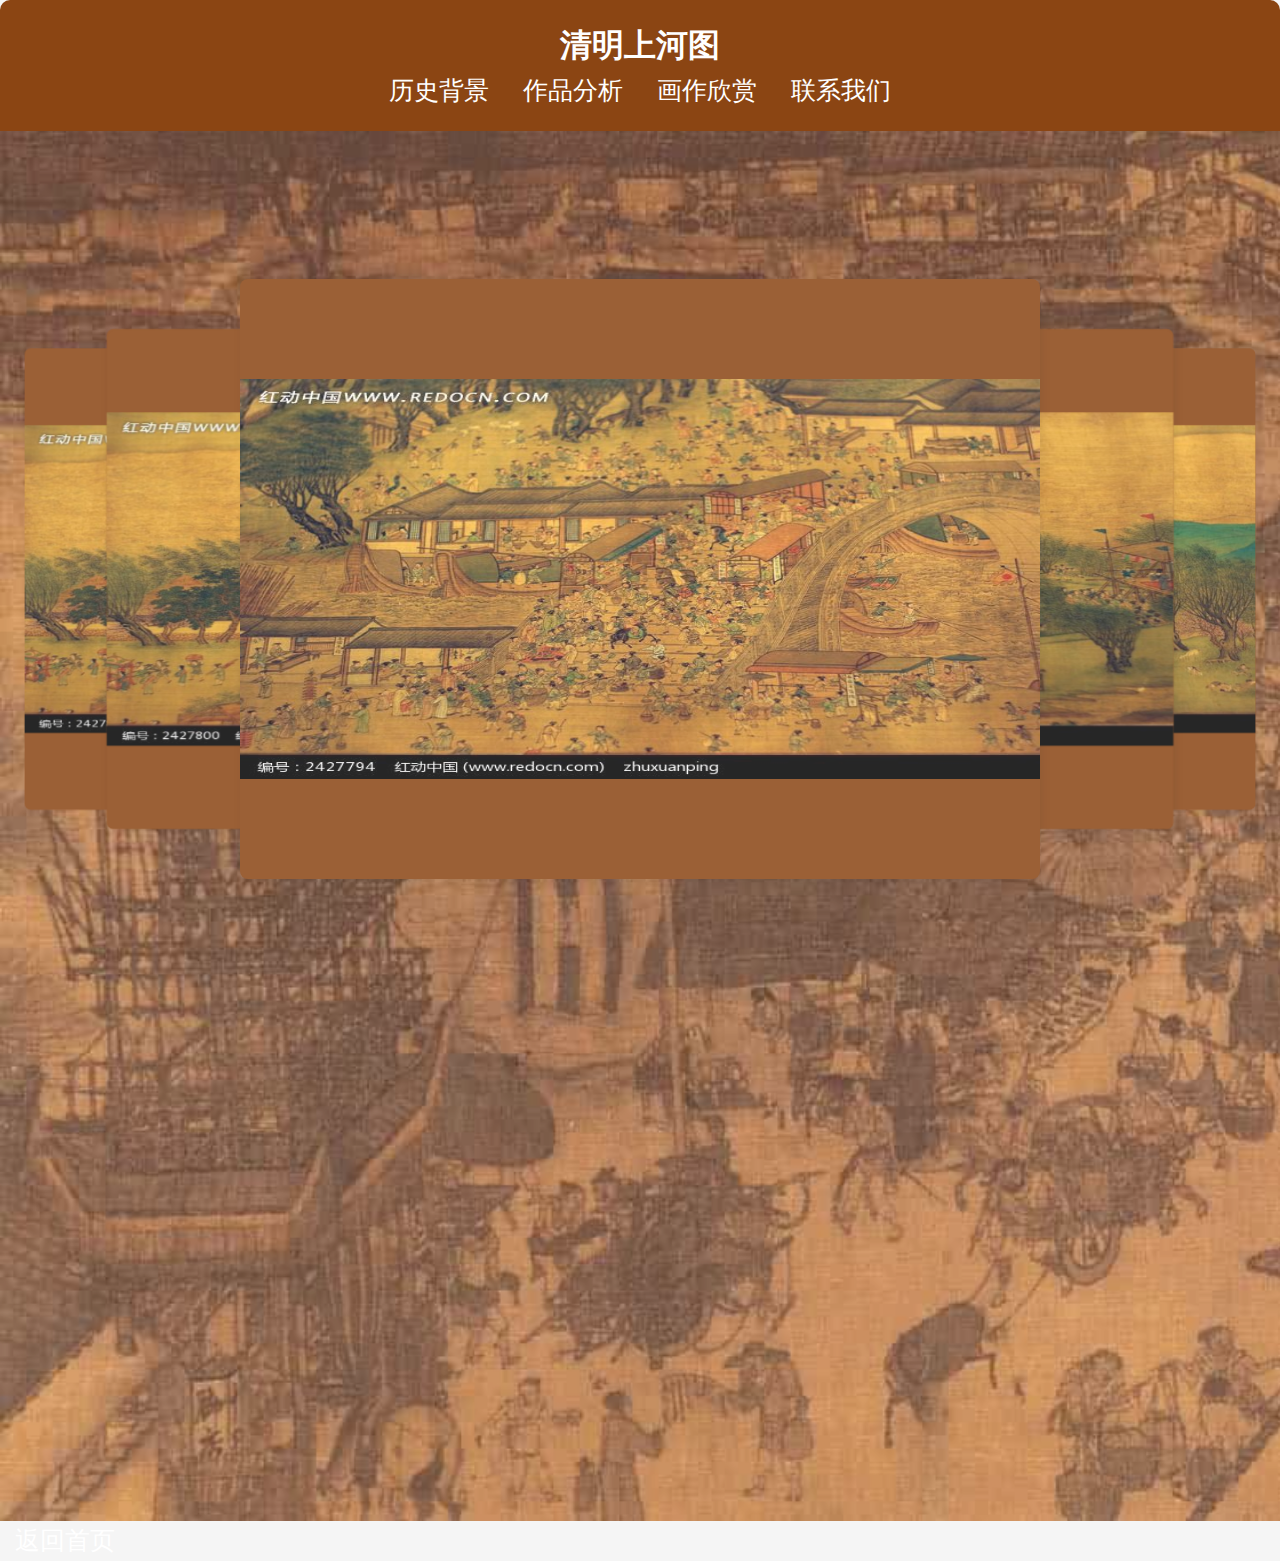
<file: gallery.html>
<!DOCTYPE html>
<html>
	<head>
		<meta charset="utf-8" />
		<title>画作欣赏</title>
		<link rel="stylesheet" href="css/style4.css">
	</head>
	<style>
		*{
			padding: 0;
			margin: 0;
		}
		/* body {
			width: 100vw;
			height: 100vh;
			background-color: #f0ffff;
			 background-image: url("../assets/R-C.jpg");
			background-size: cover;
			height: 150vh;
			backdrop-filter: blur(100px);
			-webkit-backdrop-filter: blur(100px);
			opacity: 0.85;
		} */
		.view{
			position: relative;
			width: 800px;
			height: 600px;
			counter-reset: num 0;
			transform-style: preserve-3d;
			perspective: 500px;
			animation: scroll 1s infinite;
		}
		.view:hover{
		  animation-play-state: paused;
		}
		@keyframes scroll{
			to {
			    transform: translateZ(0.1px);
			}
		}
		.item{
			position: absolute;
			width: 100%;
			height: 100%;
			border-radius: 8px;
			display: grid;
			place-content: center;
			box-shadow: 2px 2px 10px rgba(0, 0, 0, 0.1);
			transform: translate3d(0,0,-100px);
			background-color: #8B4513;
		}
		.item:hover img{
			filter: blur(2px);
			transform: scale(1.1);
		}
		.item.current{
			transform: translate3d(0,0,0);
		}
		.item.current+.item{
			transform: translate3d(30%, 0, -100px);
		}
		.item:has(+.item.current){
		  transform: translate3d(-30%, 0, -100px);
		}
		.item.current + .item + .item,
		.item:first-child:has(~ .item.current:nth-last-child(2)), 
		.item:nth-child(2):has(~ .item.current:last-child) {
		  transform: translate3d(50%, 0, -150px);
		}
		.item:has(+.item + .item.current),
		.item.current:first-child ~ .item:nth-last-child(2),
		.item.current:nth-child(2) ~ .item:last-child{
		  transform: translate3d(-50%, 0, -150px);
		}
		.item.current:first-child ~ .item:last-child {
		  transform: translate3d(-30%, 0, -100px);
		  opacity: 1;
		}
		.item:first-child:has(~ .item.current:last-child) {
		  transform: translate3d(30%, 0, -100px);
		  opacity: 1;
		}
		div img{
			transition: all .4s;
		}
		div .item{
			transition: all .8s;
		}
	</style>
	<body>
		<header>
		    <h1>清明上河图</h1>
		    <nav>
		        <ul>
		            <li><a href="index1.html" target="_blank">历史背景</a></li>
		            <li><a href="index2.html"target="_blank">作品分析</a></li>
		            <li><a href="gallery.html">画作欣赏</a></li>
		            <li><a href="contactus.html" target="_blank">联系我们</a></li>
		        </ul>
		    </nav>
		</header>
		<div class="container">
			<br /><br /><br /><br /><br />
			<div class="view" id="view" style="text-align: center; margin: auto auto; justify-content: center;">
				<div class="item current">
					<img src="assets/G1.jpg" style="width:800px; height:400px"></a>
				</div>
				<div class="item">
					<img src="assets/G2.jpg" style="width:800px; height:400px"></a>
				</div>
				<div class="item">
					<img src="assets/G3.jpg" style="width:800px; height:400px"></a>
				</div>
				<div class="item">
					<img src="assets/G4.jpg" style="width:800px; height:400px"></a>
				</div>
				<div class="item">
					<img src="assets/G1.jpg" style="width:800px;height:400px"></a>
				</div>
				<div class="item">
					<img src="assets/G2.jpg" style="width:800px; height:400px"></a>
				</div>
				<div class="item">
					<img src="assets/G3.jpg" style="width:800px; height:400px"></a>
				</div>
				<div class="item">
					<img src="assets/G4.jpg" style="width:800px; height:400px"></a>
				</div>
			</div>
			<br /><br /><br />
		</div>
		<nav>
			<ul>
				<div><li><a href="index.html">返回首页</a></li></div>
			</ul>
		</nav>
	</body>
	<script type="text/javascript">
		view.addEventListener("animationiteration", () => {
		    const current = view.querySelector(".current") || view.firstElementChild;
		    current.classList.remove("current");
		    if (current.nextElementSibling) {
		        current.nextElementSibling.classList.add("current");
		    }
			else {
		        view.firstElementChild.classList.add("current");
		    }
		});
	</script>
</html>
</file>
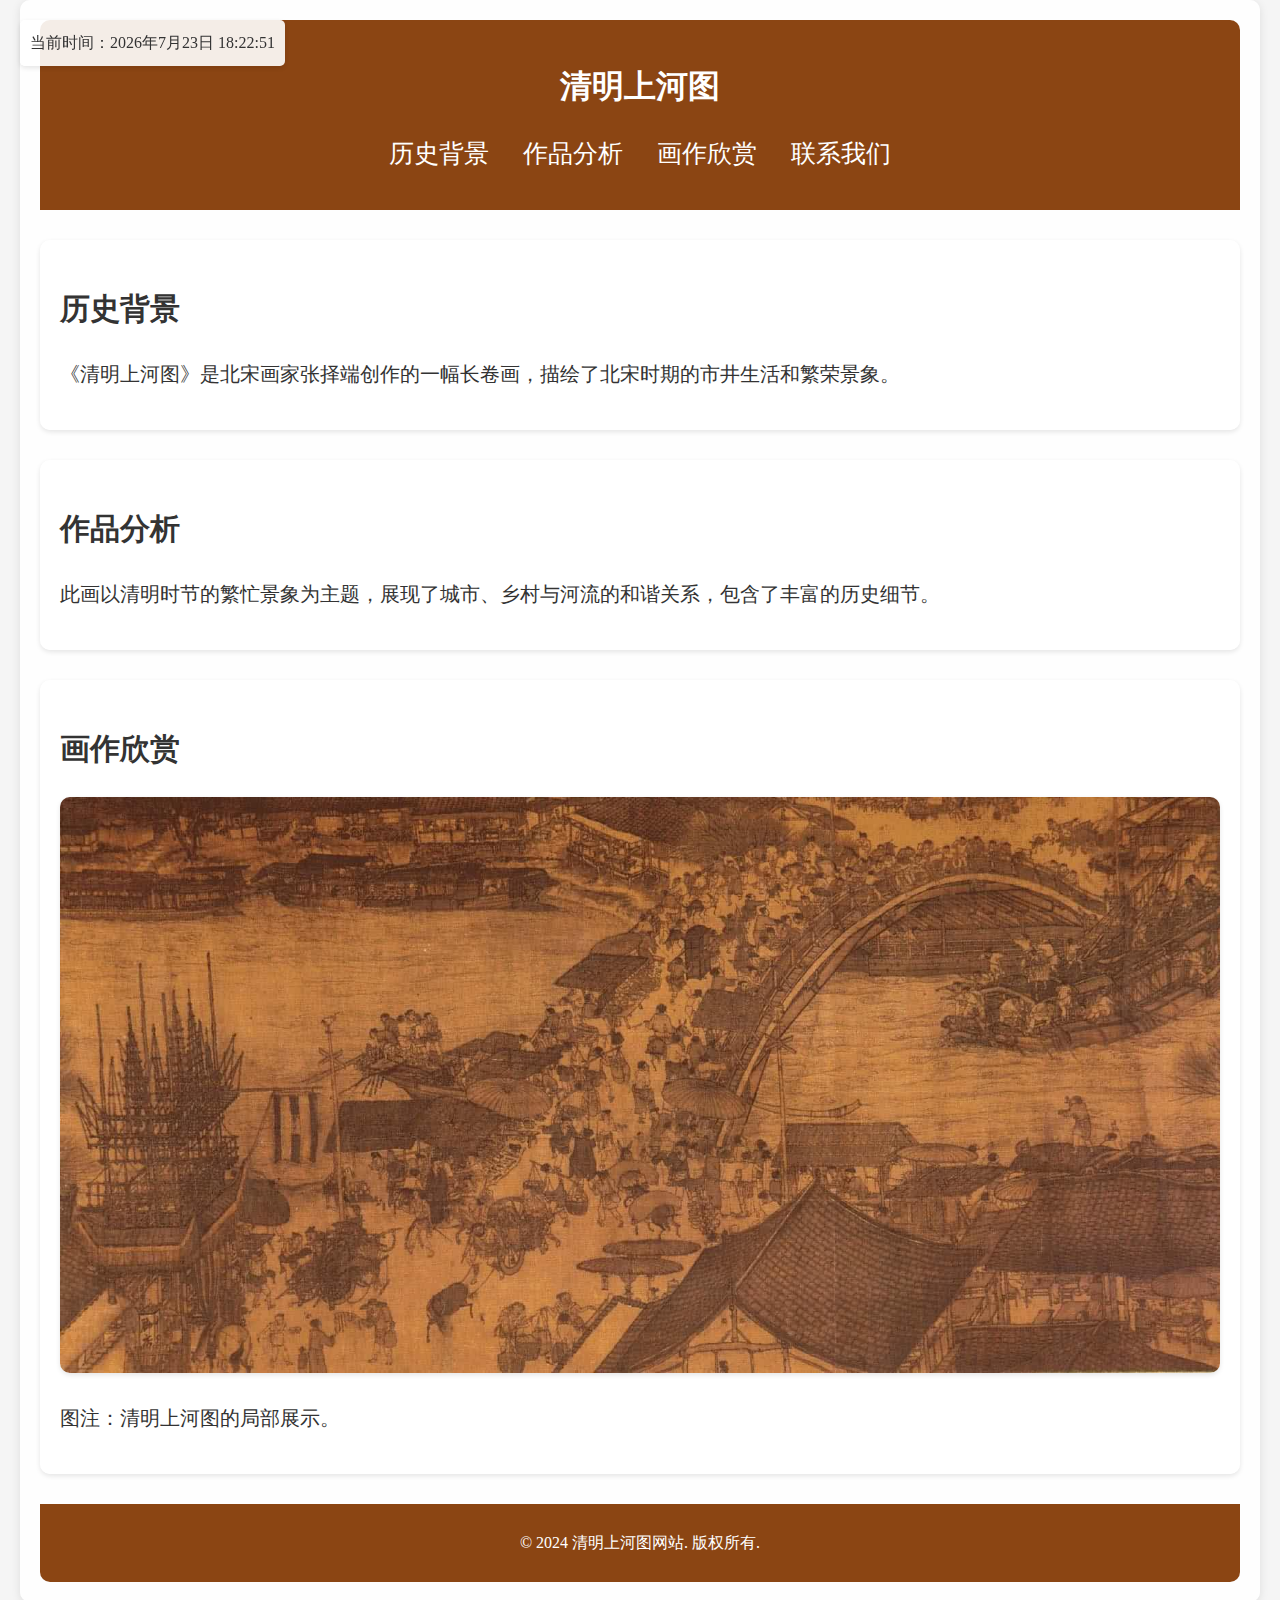
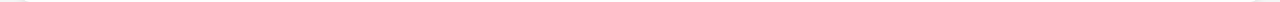
<file: index0.html>
<!DOCTYPE html>
<html lang="zh">
<head>
    <meta charset="UTF-8">
    <meta name="viewport" content="width=device-width, initial-scale=1.0">
    <title>清明上河图</title>
    <link rel="stylesheet" href="css/style.css">
</head>
<body>
    <div class="container">
        <header>
            <h1>清明上河图</h1>
            <nav>
                <ul>
                    <li><a href="index1.html" target="_blank">历史背景</a></li>
                    <li><a href="index2.html"target="_blank">作品分析</a></li>
                    <li><a href="gallery.html">画作欣赏</a></li>
                    <li><a href="contactus.html" target="_blank">联系我们</a></li>
                </ul>
            </nav>
        </header>
        <main>
            <section id="history" class="main-font">
                <h2>历史背景</h2>
                <p>《清明上河图》是北宋画家张择端创作的一幅长卷画，描绘了北宋时期的市井生活和繁荣景象。</p>
            </section>
            <section id="analysis" class="main-font">
                <h2>作品分析</h2>
                <p>此画以清明时节的繁忙景象为主题，展现了城市、乡村与河流的和谐关系，包含了丰富的历史细节。</p>
            </section>
            <section id="gallery" class="main-font">
                <h2>画作欣赏</h2>
                <img src="assets/R-C.jpg" alt="清明上河图" class="main-image">
                <p>图注：清明上河图的局部展示。</p>
            </section>
        </main>
        <footer>
            <p>&copy; 2024 清明上河图网站. 版权所有.</p>
        </footer>
    </div>
    <script src="js/script.js"></script>
</body>
</html>
</file>
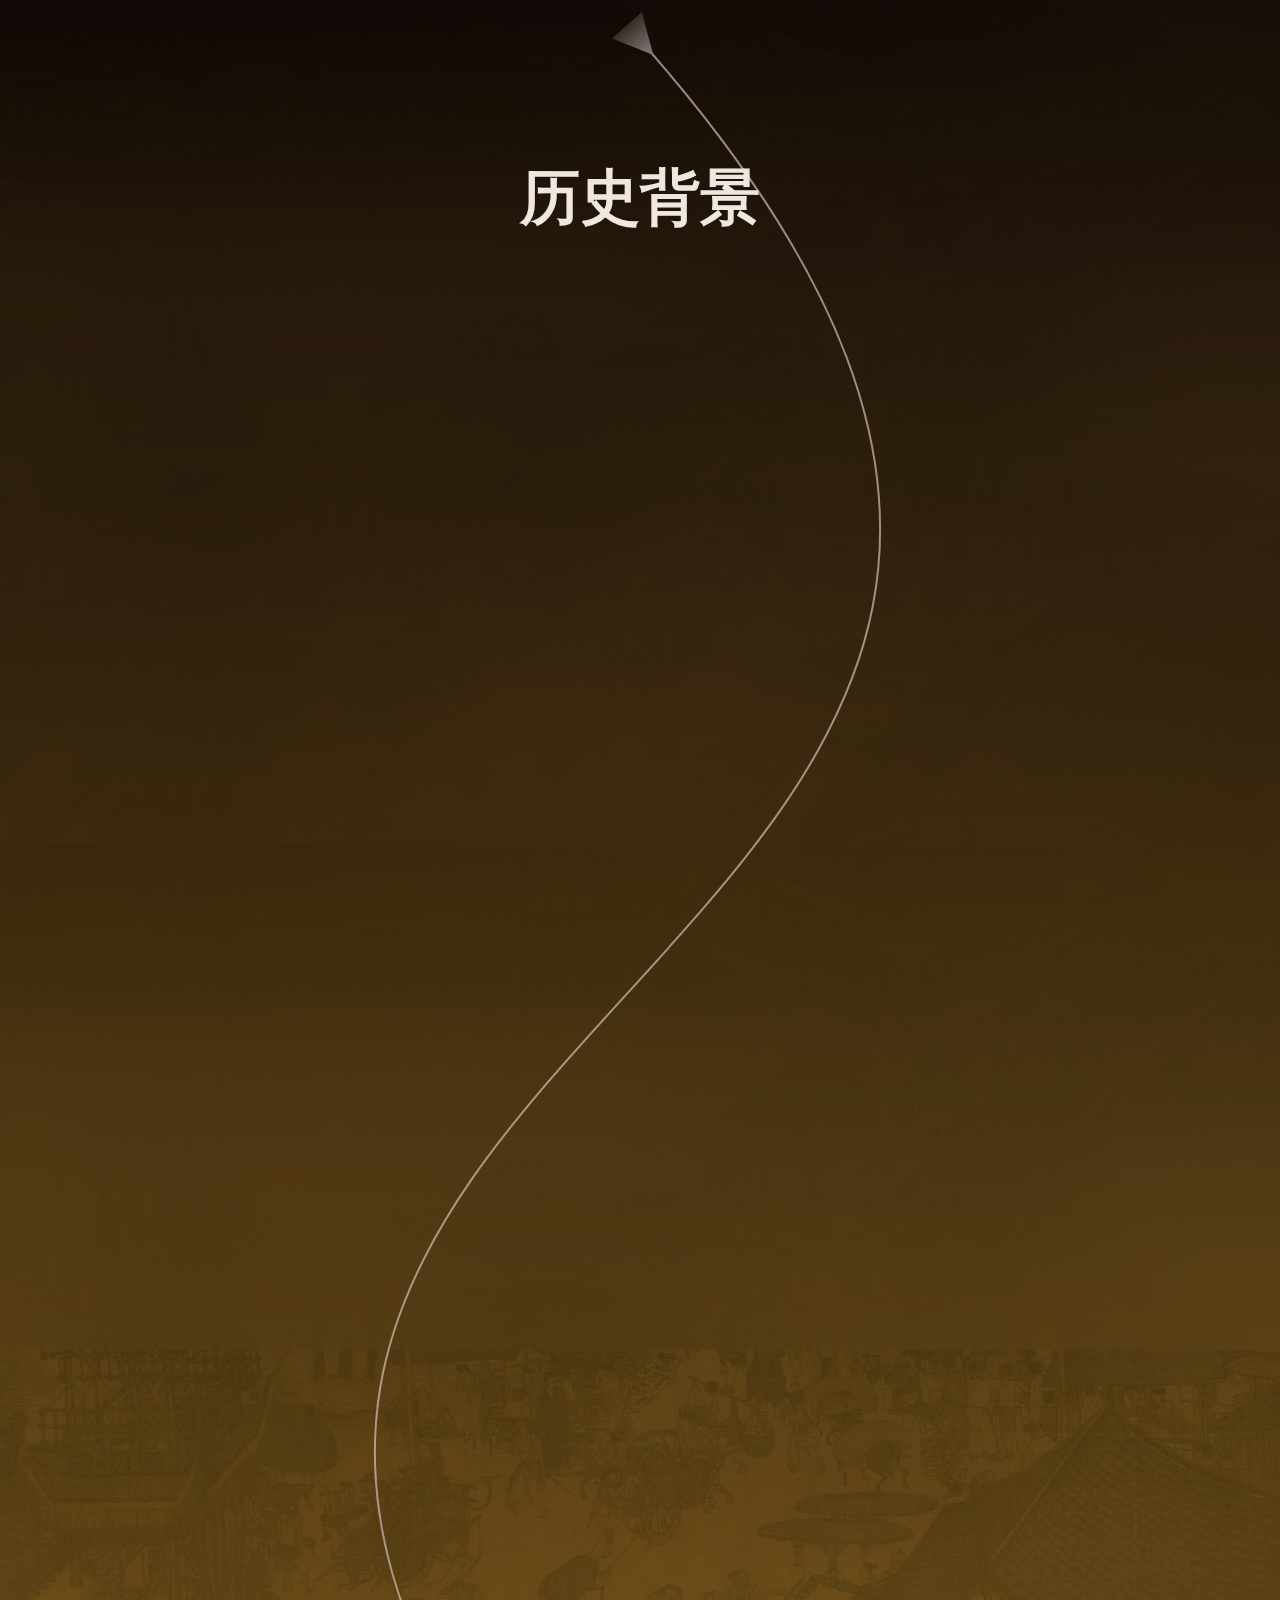
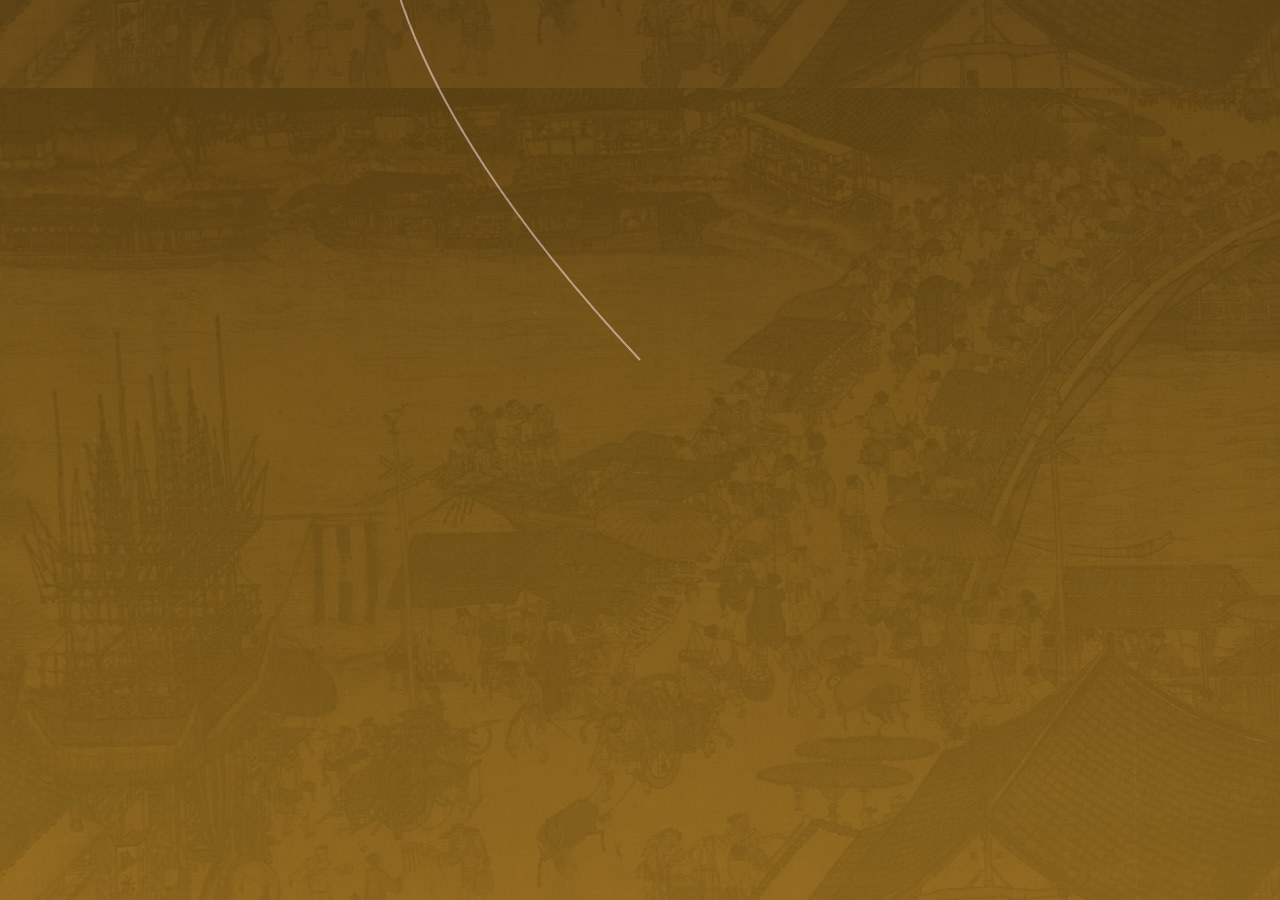
<file: index1.html>
<!DOCTYPE html>
<html lang="zh">

<head>
    <meta charset="UTF-8">
    <meta name="viewport" content="width=device-width, initial-scale=1.0">
    <title>历史背景</title>
    <link rel="stylesheet" href="css/style1.css">
</head>

<body>
    <div class="container">
        <header>
            <h1>清明上河图</h1>
            <nav>
                <ul>
                    <li><a href="index1.html" target="_blank">历史背景</a></li>
                    <li><a href="index2.html" target="_blank">作品分析</a></li>
                    <li><a href="#gallery">画作欣赏</a></li>
                    <li><a href="#contact">联系我们</a></li>
                </ul>
            </nav>
        </header>
        <main>
            <div class="g-container">
                <svg class="g-svg" width="400" height="160" xmlns="http://www.w3.org/2000/svg">
                    <path id="svgpath" d="M 350 40 C 1200 1000, -550 1000, 350 1960" stroke="black"
                        fill="transparent" /><!-- 路径 -->
                </svg>
                <div class="ball"></div>
                <div class="point point1"></div>
                <div class="point point2"></div>
                <div class="point point3"></div>
                <div class="point point4"></div>
                <h2>历史背景</h2>
                <p class="p1">
                    《清明上河图》是中国古代画家张择端的杰作，这幅长达五米多的画卷生动地描绘了北宋都城汴京的繁华景象。本文将深入探讨《清明上河图》的创作背景，包括历史背景、画作背景、创作过程、技术工艺以及艺术价值等方面的内容。
                </p>
                <p class="p2">
                    在历史背景方面，《清明上河图》创作于北宋时期。当时，社会经济繁荣，城市发展迅速，汴京作为都城，更是成为了全国政治、经济、文化中心。这幅画作充分展示了北宋时期都市生活的繁荣景象，为我们了解当时的社会风貌提供了重要的视觉资料。
                </p>
                <p class="p3">
                    在画作背景方面，张择端是一位出身于画家的艺术家，他的艺术风格细腻入微，注重对人物形象和生活细节的刻画。这幅《清明上河图》可以说是张择端的巅峰之作，画作精细入微，充分展示了他的艺术风格和技术水平。同时，这幅画作也是中国绘画史上的珍品，具有极高的艺术价值和历史意义。
                </p>
                <p class="p4">
                    总之，《清明上河图》是一部充满传奇色彩的古代画作，它的创作背景和历史价值为人们深入了解中国古代历史文化提供了重要的资料。通过这幅画作，我们不仅能够感受到古代都市的繁荣景象，还能领略到中国古代绘画艺术的精湛技艺和独特魅力。希望通过本文的探讨，能够帮助读者更好地了解和欣赏这一伟大的中国传统艺术瑰宝。
                </p>
            </div>
            //下一步把曲线改成x轴的直线去做叙述
        </main>
    </div>
</body>

</html>
</file>
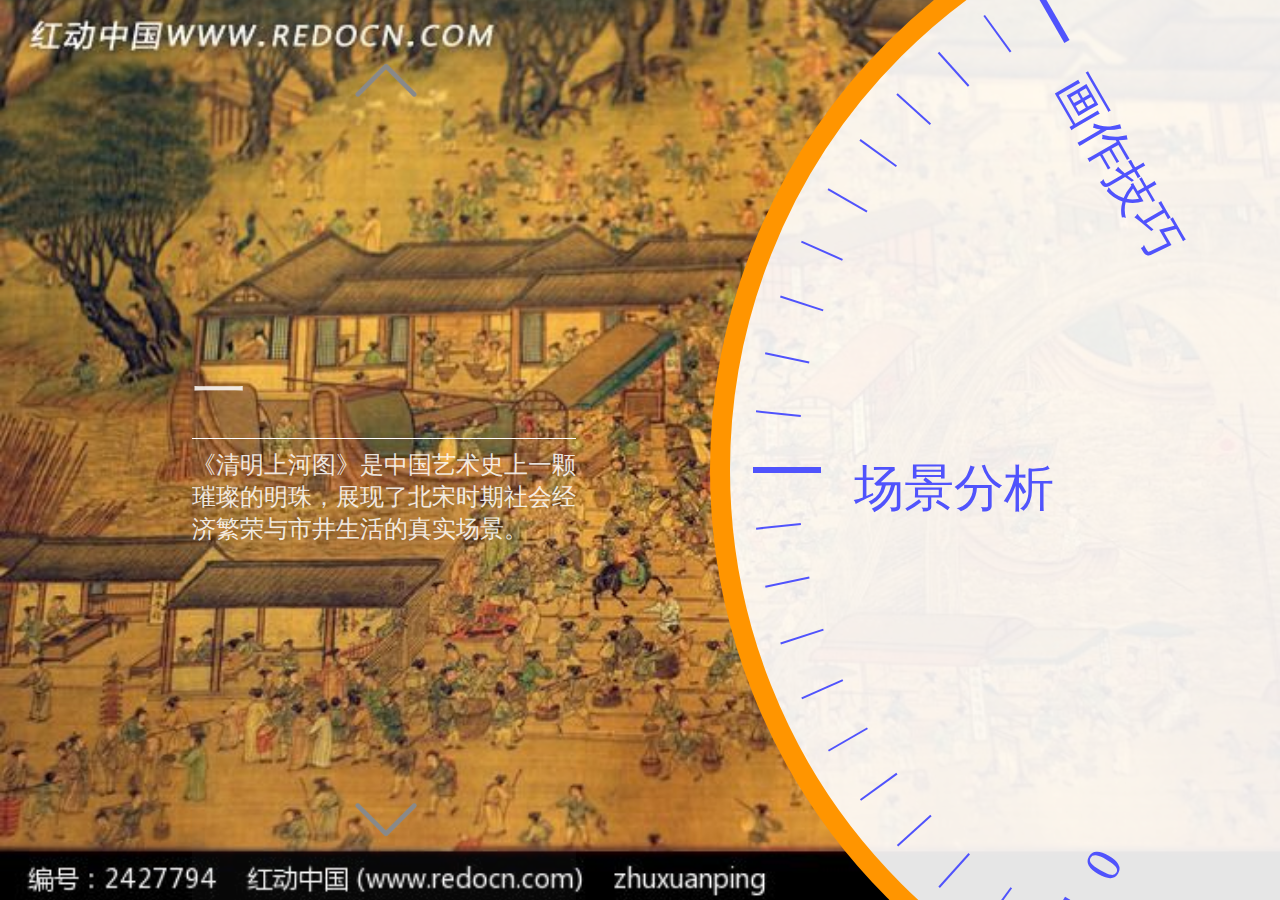
<file: index2.html>
<!DOCTYPE html>
<html lang="en">

<head>
    <meta charset="UTF-8">
    <meta name="viewport" content="width=device-width, initial-scale=1.0">
    <title>作品分析</title>
    <!-- <link rel="stylesheet" href="./font/iconfont.css"> -->
    <style>
        * {
            margin: 0;
            padding: 0;
            /* box-sizing: border-box; */
        }

        .main {
            width: 100vw;
            height: 100vh;
            display: flex;
            position: relative;
            /* background-color: #ecb80d;
            overflow: hidden; */
            background-size: cover;
            background-position: center;
            overflow: hidden;
            transition: background-image 1s ease-in-out;
        }

        .iconfont {
            width: 80px;
            height: 80px;
            position: absolute;
            left: 27%;
            z-index: 999;
            font: 900 80px '';
            color: #fff;
        }

        #prev-btn {
            top: 5%;
            background-image: url("assets/OIP-C-cs.jpg");
            background-size: contain;
            background-repeat: no-repeat;
            background-position: center;
            transform: rotate(90deg);
        }

        #next-btn {
            bottom: 5%;
            background-image: url("assets/OIP-C-cs.jpg");
            background-size: contain;
            background-repeat: no-repeat;
            background-position: center;
            transform: rotate(270deg);
        }

        #content {
            width: 30%;
            height: 100%;
            position: absolute;
            left: 15%;
            overflow: hidden;
        }

        .card {
            width: 100%;
            height: 100%;
            display: flex;
            flex-direction: column;
            justify-content: center;
            color: rgba(255, 255, 255, 0.85);
            transition: transform .8s ease-in-out;
            background-color: rgba(142, 139, 139, 0.05);
        }

        .card-time {
            font-size: 40px;
            font-weight: 700;
        }

        .card-title {
            font-size: 54px;
            font-weight: 500;
            padding-bottom: 10px;
            border-bottom: 1px solid rgb(255, 255, 255);
            margin-bottom: 10px;
        }

        .card-passage {
            font-size: 24px;
            font-weight: 300;
        }

        #clock {
            height: 130%;
            /* 纵横比为1:1 */
            aspect-ratio: 1 / 1;
            position: absolute;
            right: -50%;
            top: -15%;
            border-radius: 50%;
            background-color: rgba(255, 255, 255, 0.9);
            border: #ff9500 20px solid;
        }

        @media(max-width:1000px) {
            #clock {
                right: -90%;
            }
        }

        #clock-table {
            width: 96%;
            height: 96%;
            border-radius: 50%;
            position: absolute;
            top: 2%;
            left: 2%;
            transition: transform .8s ease-in-out;
        }

        .invisible-table {
            width: 100%;
            height: 100%;
            border-radius: 50%;
            transform-origin: 50% 50%;
            position: absolute;
        }

        .clock-thick {
            width: 6%;
            height: 6px;
            background-color: #5053fc;
            position: absolute;
            top: calc(50% - 3px);
            left: 0px;
        }

        .clock-thick span {
            font-size: 50px; /* 根据需要调整字体大小 */
            position: absolute;
            left: 150%; /* 调整这个值以适应你的设计 */
            top: calc(50% - 15px); /* 调整这个值以适应你的设计 */
            color: #5053fc;
            transform: rotate(0deg); /* 确保文本不旋转 */
            white-space: nowrap; /* 防止文本换行 */
        }

        .clock-scale {
            width: 4%;
            height: 2px;
            background-color: #5053fc;
            position: absolute;
            top: calc(50% - .5px);
            left: 0px;
        }
    </style>
</head>

<body>
    <div class="main">
        <i class="iconfont icon-arrow-up-bold" id="prev-btn" onclick="slideToPrev()"></i>
        <i class="iconfont icon-arrow-down-bold" id="next-btn" onclick="slideToNext()"></i>
        <div id="content">
            <div class="card">
                <div class="card-time">
                    
                </div>
                <div class="card-title">
                    一
                </div>
                <div class="card-passage">
                    《清明上河图》是中国艺术史上一颗璀璨的明珠，展现了北宋时期社会经济繁荣与市井生活的真实场景。
                </div>
            </div>
            <div class="card">
                <div class="card-time">
                    
                </div>
                <div class="card-title">
                    二
                </div>
                <div class="card-passage">
                    创作于北宋徽宗时期，画作使用了散点透视技巧，完整再现了汴京的商业、建筑、文化活动和自然景观。
                    </p>
                </div>
            </div>
            <div class="card">
                <div class="card-time">
                    
                </div>
                <div class="card-title">
                    三
                </div>
                <div class="card-passage">
                    作品所传递的思想内涵，不仅反映了北宋繁荣的社会文化，还为后人研究古代历史提供了珍贵的资料。
                </div>
            </div>
            <div class="card">
                <div class="card-time">
                    
                </div>
                <div class="card-title">
                    四
                </div>
                <div class="card-passage">
                    《清明上河图》画的是清明节！<br>
                    将“上”字作动词解，认为因季节的原因，汴河冬季结冰，漕运停止；到了清明时节，汴河河运开始繁忙，人们才会“上河”做生意、游玩、外出办事。
                </div>
            </div>
        </div>

        <div id="clock">
            <div id="clock-center"></div>
            <div id="clock-pointer"></div>
            <div id="clock-table"></div>
        </div>
    </div>
    <script src="https://code.jquery.com/jquery-3.6.0.min.js"></script>
    <script>
       $(document).ready(function () {
            // 定义背景图片数组
            const backgroundImages = [
                'assets/G1.jpg',
                'assets/G2.jpg',
                'assets/G3.jpg',
                'assets/G4.jpg'
            ];

            // 定义当前背景图片索引
            let currentBackgroundIndex = 0;

            // 获取 main 元素
            const $mainElement = $('.main');

            // 设置初始背景图片
            $mainElement.css('background-image', `url(${backgroundImages[currentBackgroundIndex]})`);

            // 定义变量
            let offset = 0;
            let maxOffset = 0;
            let minOffset = -3;
            let j = 0;
            let years = [
                "0",
                "场景分析",
                "画作技巧",
                "思想内涵",
                "咬文嚼字",
                "1"
            ];

            // 获取所有卡片元素并存储在数组中
            const $slides = $(".card");

            const $clock = $("#clock-table");

            let startYear = 2003;
            for (let i = -60, year = startYear - 1; i < 300; i += 6) {
                // 调用添加时钟刻度函数
                addClockScale(i);
                if (i % 60 === 0) {
                    // 如果为整点时，调用添加粗刻度函数
                    addThickClockScale(i, years[j]);
                    j++;
                }
            }

            // 添加时钟刻度
            function addClockScale(degree) {
                const $invisibleClockTable = $('<div class="invisible-table"></div>');
                $invisibleClockTable.css('transform', `rotate(${degree}deg)`);
                const $clockScale = $('<div class="clock-scale"></div>');
                $invisibleClockTable.append($clockScale);
                $clock.append($invisibleClockTable);
            }

            // 添加粗刻度
            function addThickClockScale(degree, time) {
                const $invisibleClockTable = $('<div class="invisible-table"></div>');
                $invisibleClockTable.css('transform', `rotate(${degree}deg)`);
                const $thickClockScale = $('<div class="clock-thick"></div>');
                const $scaleContent = $(`<span>${time}</span>`);
                $thickClockScale.append($scaleContent);
                $invisibleClockTable.append($thickClockScale);
                $clock.append($invisibleClockTable);
            }

            // 向前切换卡片
            function slideToPrev() {
                // 更新偏移量，取最大值
                offset = Math.min(maxOffset, offset + 1);
                $slides.each(function () {
                    $(this).css('transform', `translateY(${offset * 100}%)`);
                });
                clockRotate(offset * 60);
                updateBackgroundImage();
            }

            // 向后切换卡片
            function slideToNext() {
                offset = Math.max(minOffset, offset - 1);
                $slides.each(function () {
                    $(this).css('transform', `translateY(${offset * 100}%)`);
                });
                clockRotate(offset * 60);
                updateBackgroundImage();
            }

            // 旋转时钟表盘
            function clockRotate(degree) {
                $clock.css('transform', `rotate(${degree}deg)`);
            }

            // 更新背景图片
            function updateBackgroundImage() {
                currentBackgroundIndex = (offset * -1) % backgroundImages.length;
                if (currentBackgroundIndex < 0) {
                    currentBackgroundIndex += backgroundImages.length;
                }
                $mainElement.css('background-image', `url(${backgroundImages[currentBackgroundIndex]})`);
            }

            // 绑定按钮点击事件
            $('#prev-btn').click(function () {
                slideToPrev();  // 确保函数已定义
            });

            $('#next-btn').click(function () {
                slideToNext();  // 确保函数已定义
            });
        });


    </script>
</body>

</html>
</file>
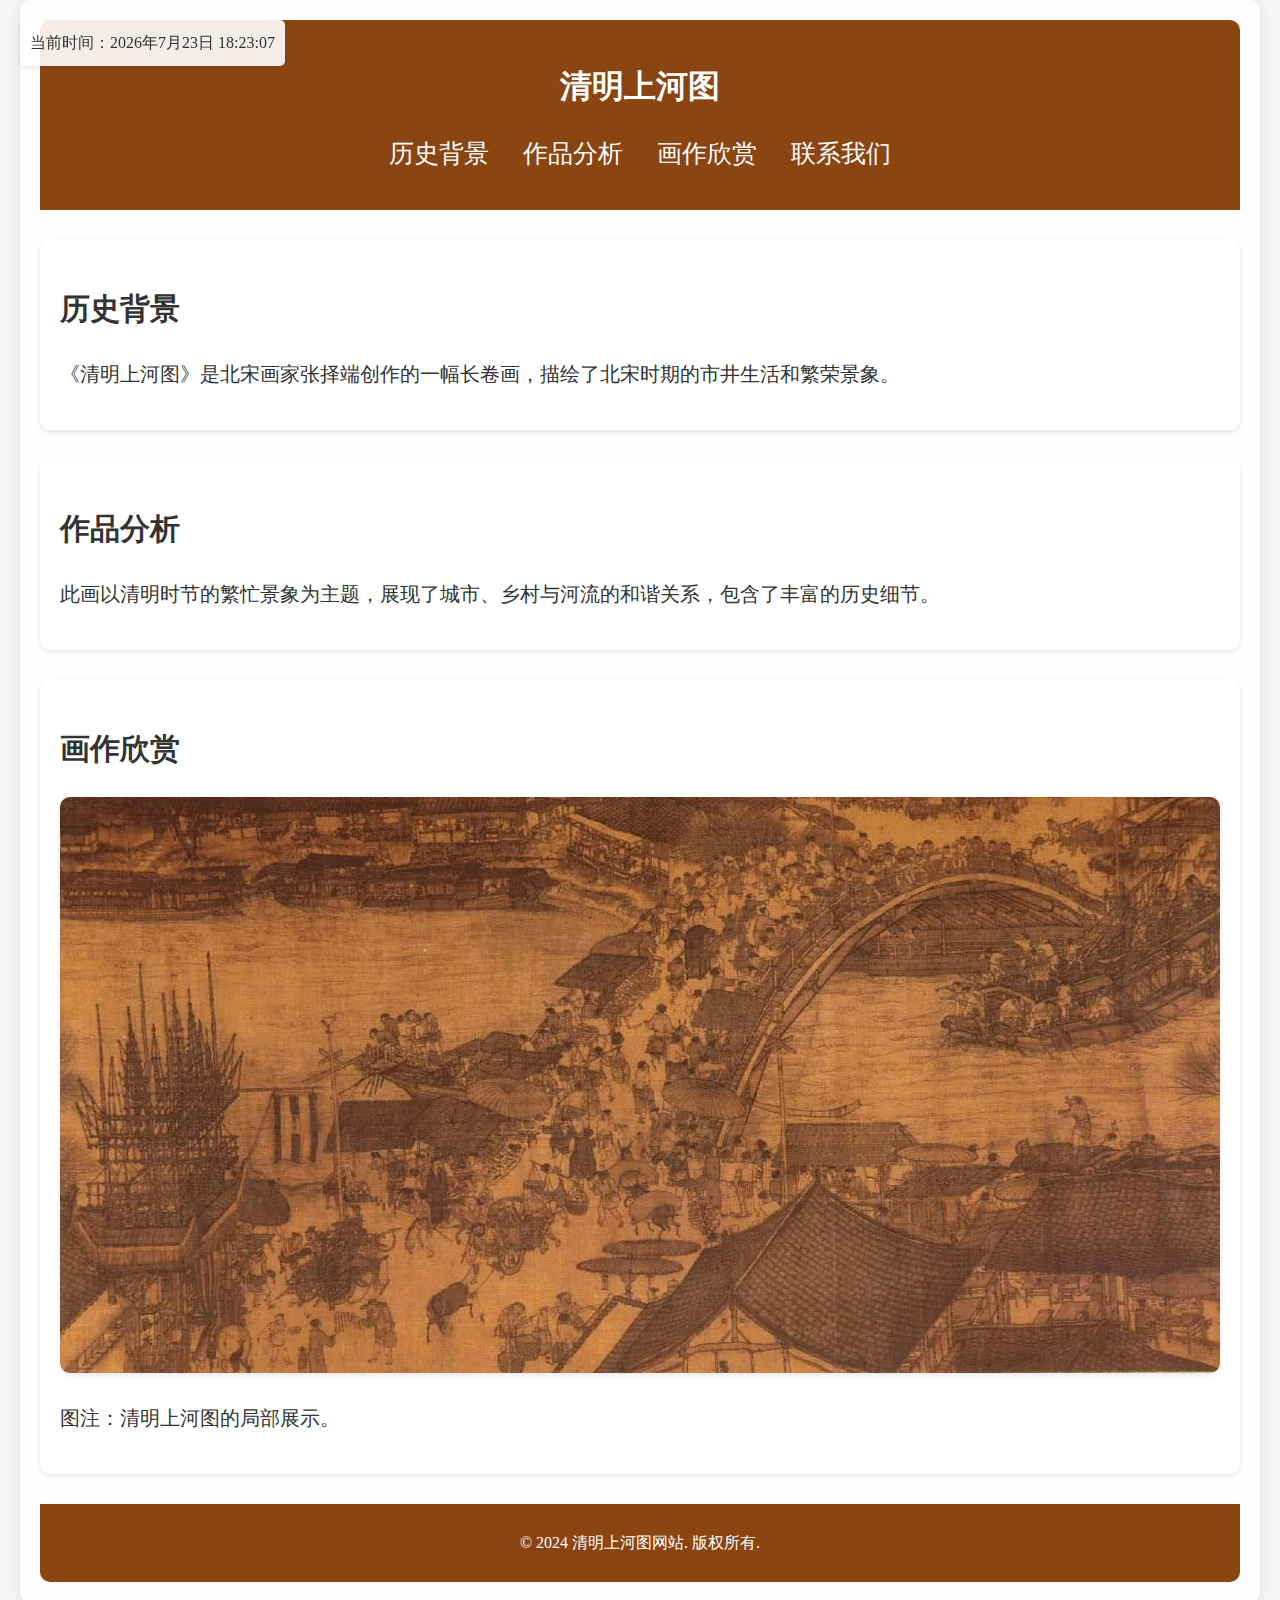
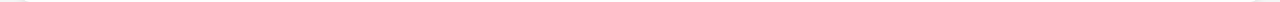
<file: shiyan2/index0.html>
<!DOCTYPE html>
<html lang="zh">
<head>
    <meta charset="UTF-8">
    <meta name="viewport" content="width=device-width, initial-scale=1.0">
    <title>清明上河图</title>
    <link rel="stylesheet" href="css/style.css">
</head>
<body>
    <div class="container">
        <header>
            <h1>清明上河图</h1>
            <nav>
                <ul>
                    <li><a href="index1.html" target="_blank">历史背景</a></li>
                    <li><a href="index2.html"target="_blank">作品分析</a></li>
                    <li><a href="#gallery">画作欣赏</a></li>
                    <li><a href="contactus.html" target="_blank">联系我们</a></li>
                </ul>
            </nav>
        </header>
        <main>
            <section id="history" class="main-font">
                <h2>历史背景</h2>
                <p>《清明上河图》是北宋画家张择端创作的一幅长卷画，描绘了北宋时期的市井生活和繁荣景象。</p>
            </section>
            <section id="analysis" class="main-font">
                <h2>作品分析</h2>
                <p>此画以清明时节的繁忙景象为主题，展现了城市、乡村与河流的和谐关系，包含了丰富的历史细节。</p>
            </section>
            <section id="gallery" class="main-font">
                <h2>画作欣赏</h2>
                <img src="assets/R-C.jpg" alt="清明上河图" class="main-image">
                <p>图注：清明上河图的局部展示。</p>
            </section>
        </main>
        <footer>
            <p>&copy; 2024 清明上河图网站. 版权所有.</p>
        </footer>
    </div>
    <script src="js/script.js"></script>
</body>
</html>
</file>
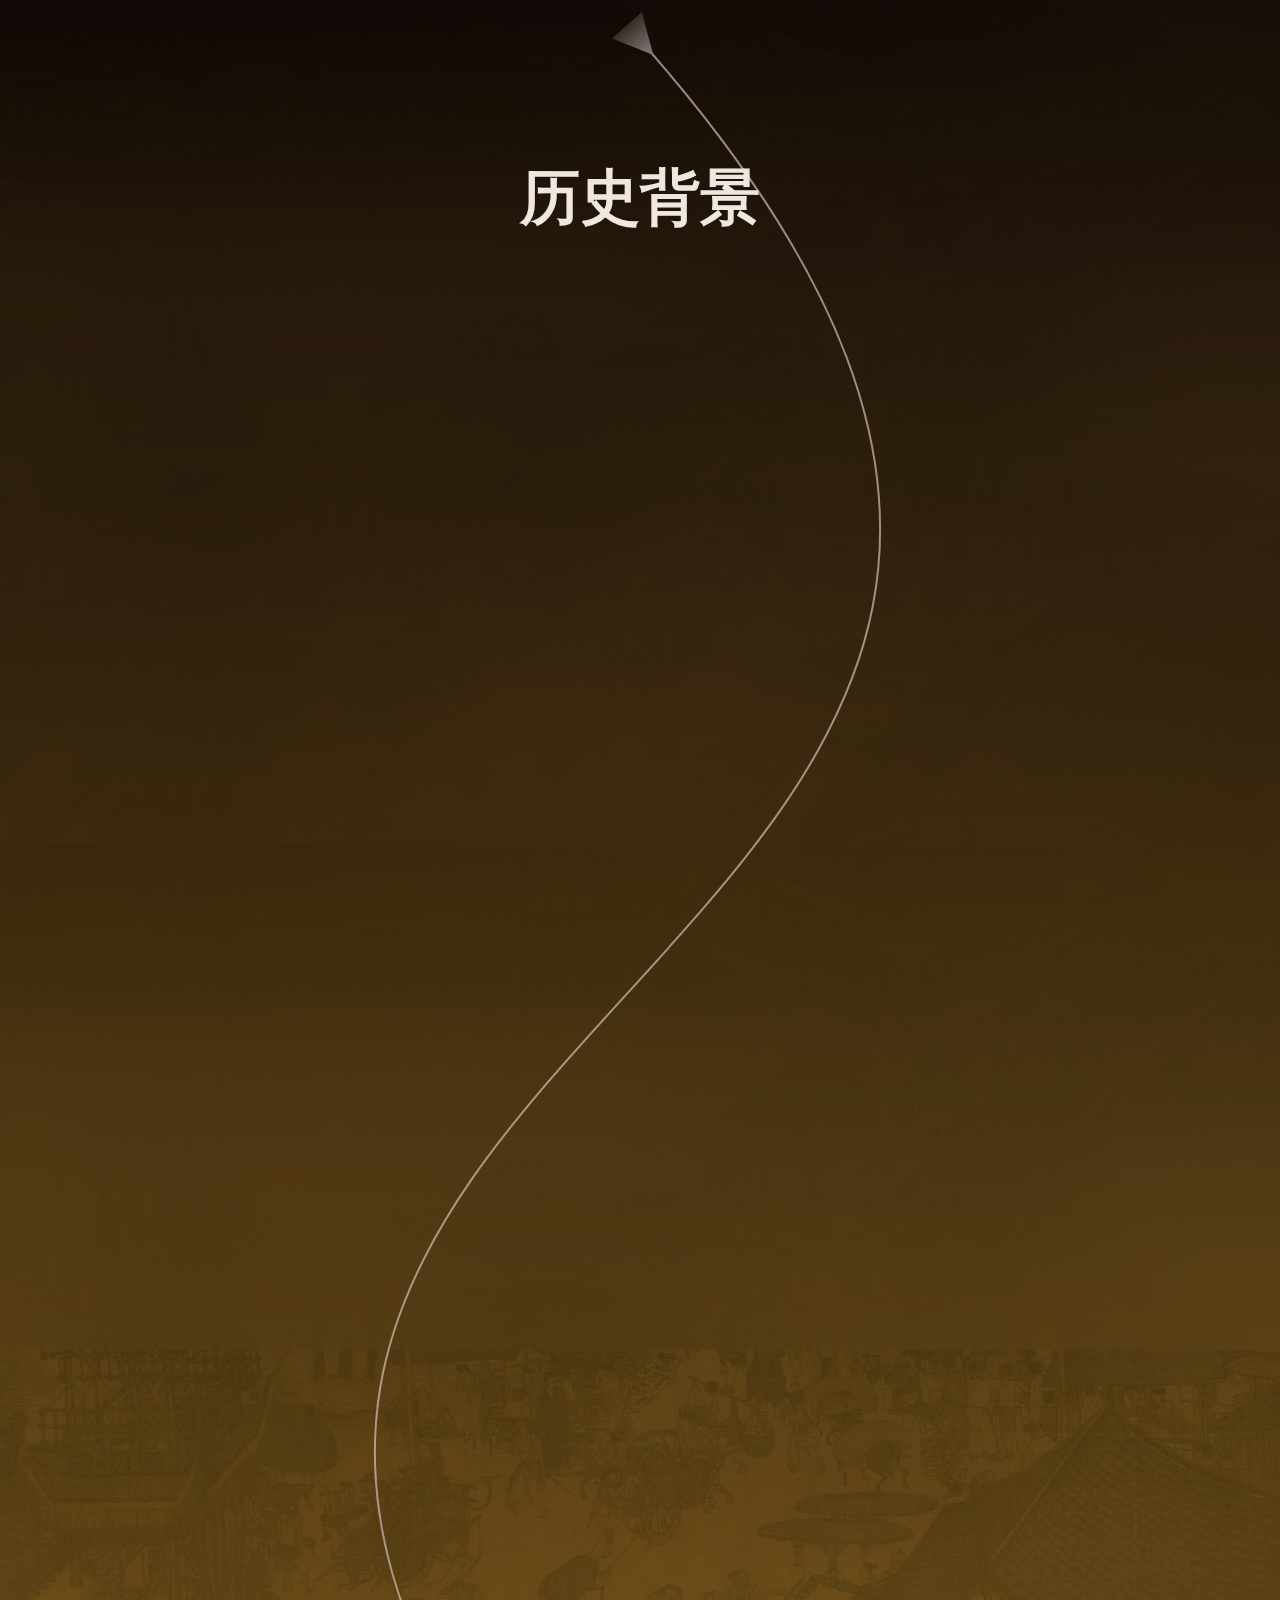
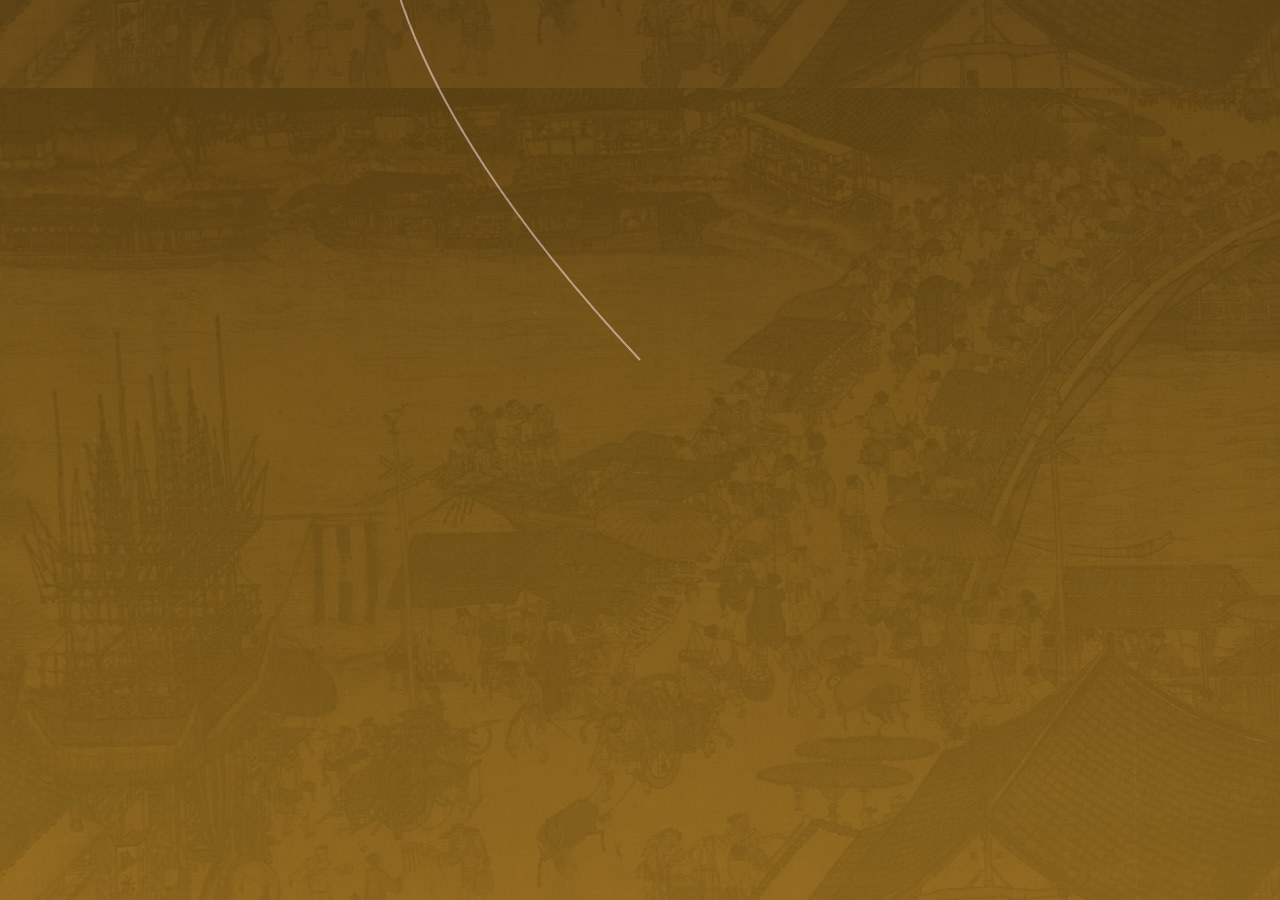
<file: shiyan2/index1.html>
<!DOCTYPE html>
<html lang="zh">
<head>
    <meta charset="UTF-8">
    <meta name="viewport" content="width=device-width, initial-scale=1.0">
    <title>历史背景</title>
    <link rel="stylesheet" href="css/style1.css">
</head>
<body>
    <div class="container">
        <header>
            <h1>清明上河图</h1>
            <nav>
                <ul>
                    <li><a href="index1.html" target="_blank">历史背景</a></li>
                    <li><a href="index2.html" target="_blank">作品分析</a></li>
                    <li><a href="#gallery">画作欣赏</a></li>
                    <li><a href="#contact">联系我们</a></li>
                </ul>
            </nav>
        </header>
        <main>
            <div class="g-container">
                <svg class="g-svg" width="400" height="160" xmlns="http://www.w3.org/2000/svg">
                    <path id="svgpath" d="M 350 40 C 1200 1000, -550 1000, 350 1960" stroke="black" fill="transparent" /><!-- 路径 -->
                </svg>
                <div class="ball"></div>
                <div class="point point1"></div>
                <div class="point point2"></div>
                <div class="point point3"></div>
                <div class="point point4"></div>
                <h2>历史背景</h2>
                <p class="p1">
                《清明上河图》是中国古代画家张择端的杰作，这幅长达五米多的画卷生动地描绘了北宋都城汴京的繁华景象。本文将深入探讨《清明上河图》的创作背景，包括历史背景、画作背景、创作过程、技术工艺以及艺术价值等方面的内容。
                </p>
                <p class="p2">
                    在历史背景方面，《清明上河图》创作于北宋时期。当时，社会经济繁荣，城市发展迅速，汴京作为都城，更是成为了全国政治、经济、文化中心。这幅画作充分展示了北宋时期都市生活的繁荣景象，为我们了解当时的社会风貌提供了重要的视觉资料。
                </p>
                <p class="p3">
                    在画作背景方面，张择端是一位出身于画家的艺术家，他的艺术风格细腻入微，注重对人物形象和生活细节的刻画。这幅《清明上河图》可以说是张择端的巅峰之作，画作精细入微，充分展示了他的艺术风格和技术水平。同时，这幅画作也是中国绘画史上的珍品，具有极高的艺术价值和历史意义。
                </p>
                <p class="p4">
                    总之，《清明上河图》是一部充满传奇色彩的古代画作，它的创作背景和历史价值为人们深入了解中国古代历史文化提供了重要的资料。通过这幅画作，我们不仅能够感受到古代都市的繁荣景象，还能领略到中国古代绘画艺术的精湛技艺和独特魅力。希望通过本文的探讨，能够帮助读者更好地了解和欣赏这一伟大的中国传统艺术瑰宝。
                </p>
            </div>
            <!-- <section id="history" class="main-font">
                <h2>历史背景</h2>
                <p>1《清明上河图》是中国古代画家张择端的杰作，这幅长达五米多的画卷生动地描绘了北宋都城汴京的繁华景象。本文将深入探讨《清明上河图》的创作背景，包括历史背景、画作背景、创作过程、技术工艺以及艺术价值等方面的内容。</p>
                <p>2在历史背景方面，《清明上河图》创作于北宋时期。当时，社会经济繁荣，城市发展迅速，汴京作为都城，更是成为了全国政治、经济、文化中心。这幅画作充分展示了北宋时期都市生活的繁荣景象，为我们了解当时的社会风貌提供了重要的视觉资料。</p>
                <p>3在画作背景方面，张择端是一位出身于画家的艺术家，他的艺术风格细腻入微，注重对人物形象和生活细节的刻画。这幅《清明上河图》可以说是张择端的巅峰之作，画作精细入微，充分展示了他的艺术风格和技术水平。同时，这幅画作也是中国绘画史上的珍品，具有极高的艺术价值和历史意义。</p>
                <p>4在创作过程方面，张择端的创作思路十分独特。他深入生活，通过观察和体验来获取灵感。在积累了一定的素材之后，他开始构思和设计画作。为了完成这幅巨作，张择端可能花费了数年甚至十年的时间，可以说这是一部倾注了画家全部心血的杰作。</p>
                <p>5在技术工艺方面，《清明上河图》所使用的绘画技法十分精湛。画家运用了细腻入微的线描手法，将画面表现得栩栩如生。此外，画家还巧妙地运用了色彩，使画面显得更加生动活泼。这幅画作也展示了中国古代绘画技术的独特魅力。</p>
                <p>6在后期修缮方面，虽然我们无法确定《清明上河图》在历史上的修缮过程，但可以肯定的是，这幅画作经历了无数次的历史变迁和修复。为了保护这幅国宝级画作，后代的许多画家和专家都对其进行过修复和润色。这些修缮工作不仅使画作更加精美，也为我们更好地欣赏和研究这幅古代杰作提供了便利。</p>
                <p>7在艺术价值方面，《清明上河图》展现了古代中国都市生活的繁荣景象，为我们了解当时的社会风貌提供了重要的视觉资料。此外，这幅画作还具有极高的艺术价值和历史意义。它不仅代表了张择端个人的艺术成就，更是中国绘画史上的珍品。这幅画作充分展示了中国古代绘画技术的独特魅力，也为中国传统文化的发展和传承做出了重要贡献。</p>
                <p>8总之，《清明上河图》是一部充满传奇色彩的古代画作，它的创作背景和历史价值为人们深入了解中国古代历史文化提供了重要的资料。通过这幅画作，我们不仅能够感受到古代都市的繁荣景象，还能领略到中国古代绘画艺术的精湛技艺和独特魅力。希望通过本文的探讨，能够帮助读者更好地了解和欣赏这一伟大的中国传统艺术瑰宝。</p>
            </section> -->
        </main>
    </div>
</body>
</html>
</file>
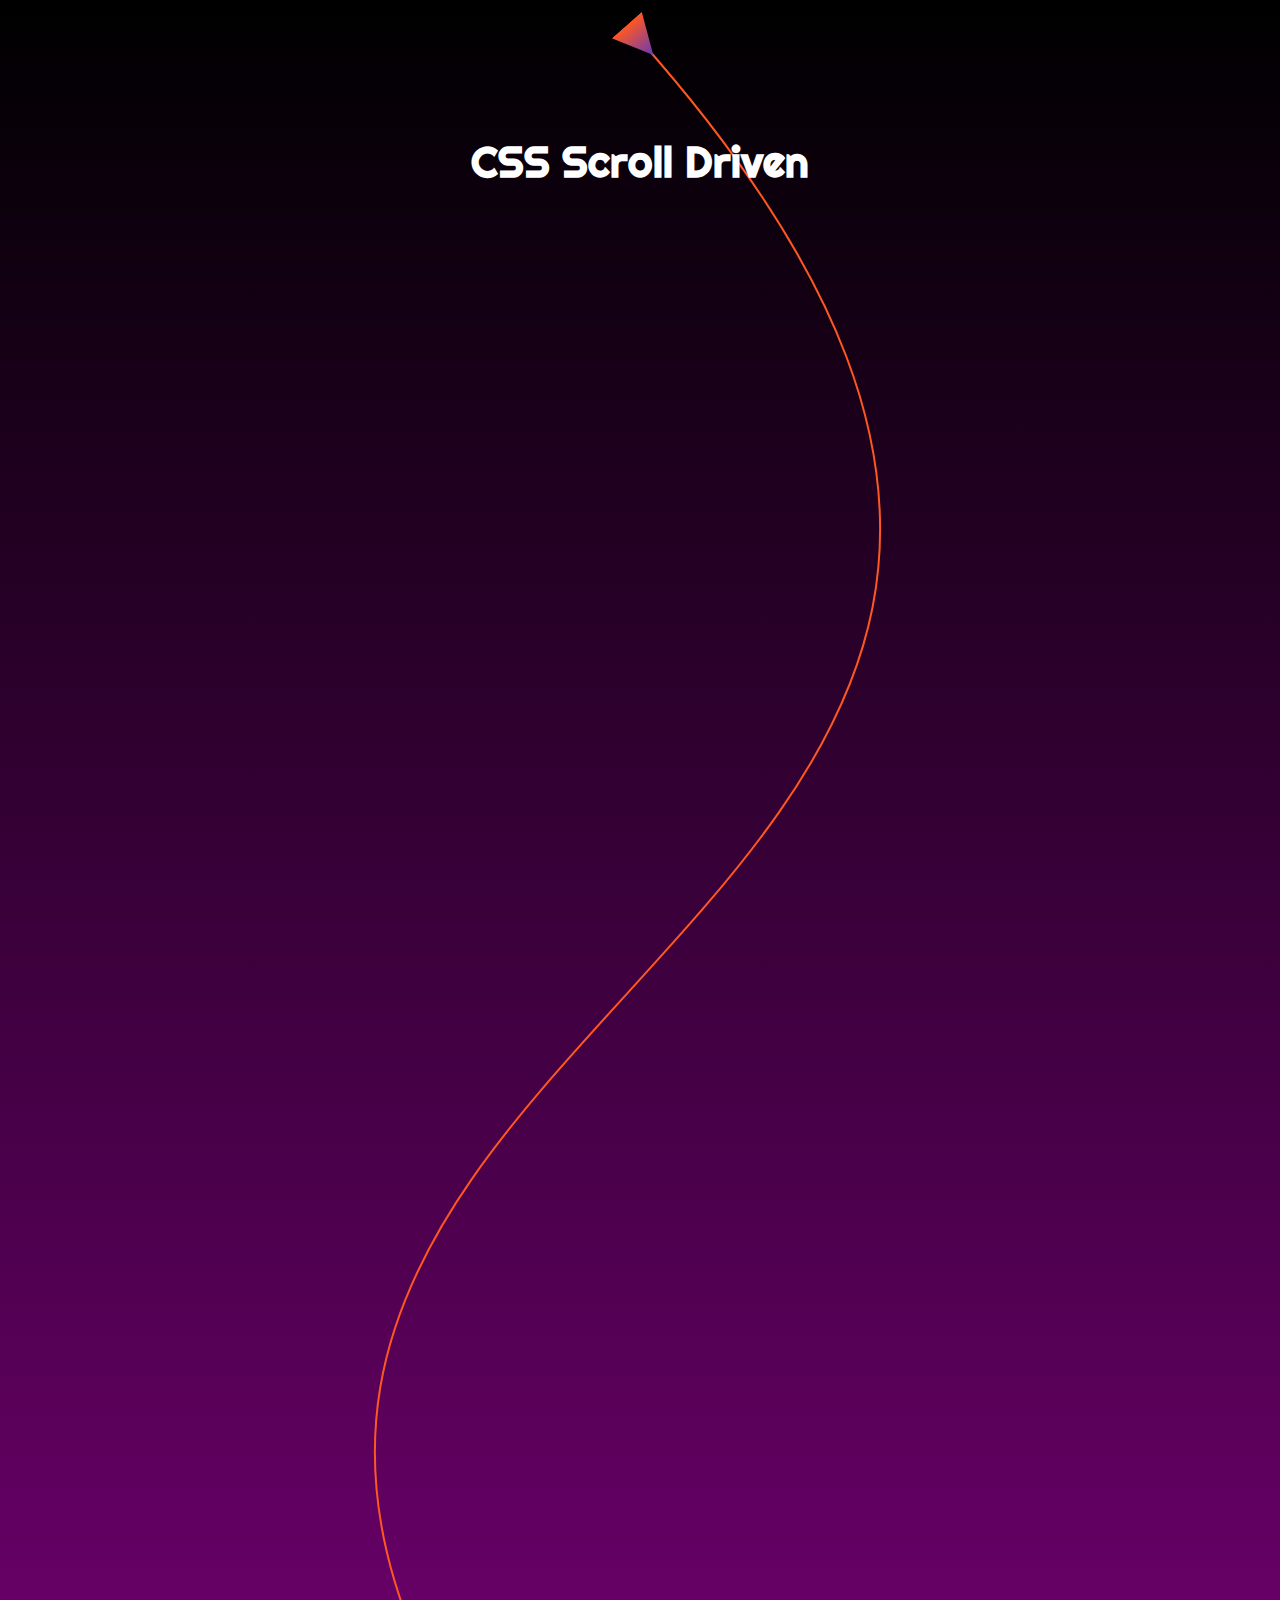
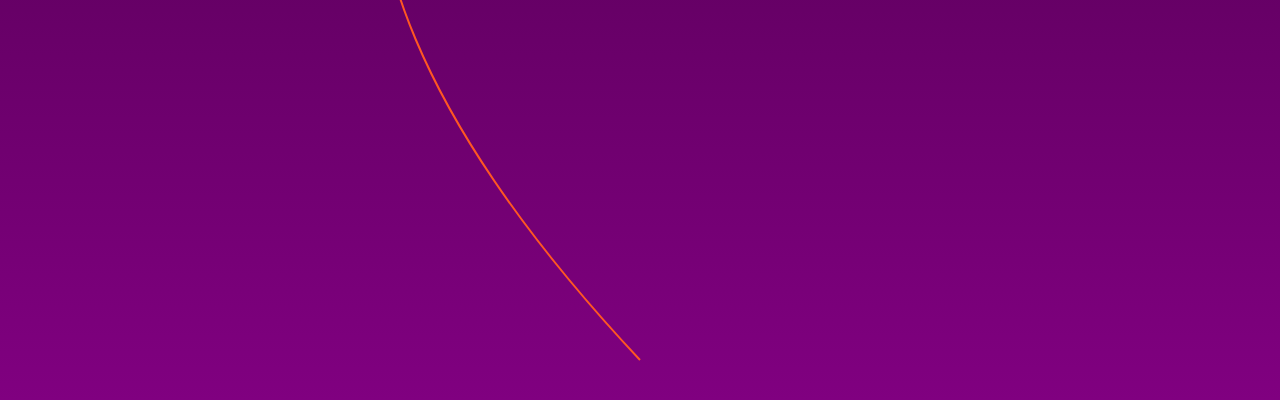
<file: shiyan2/index2.html>
<!DOCTYPE html>
<html lang="zh">
<head>
    <meta charset="UTF-8">
    <meta name="viewport" content="width=device-width, initial-scale=1.0">
    <title>Document</title>
<body>
    <div class="g-container">
        <svg class="g-svg" width="400" height="160" xmlns="http://www.w3.org/2000/svg">
            <path id="svgpath" d="M 350 40 C 1200 1000, -550 1000, 350 1960" stroke="black" fill="transparent" /><!-- 路径 -->
        </svg>
        <div class="ball"></div>
        <div class="point point1"></div>
        <div class="point point2"></div>
        <div class="point point3"></div>
        <h2>CSS Scroll Driven</h2>
        <p class="p1">
            CSS Scroll Driven refers to a technique where CSS is used to create visual effects or animations that are
            triggered by the scrolling behavior of the user. It involves manipulating CSS properties based on the scroll
            position to create dynamic and interactive elements on a webpage.
        </p>
        <p class="p2">
            1. Parallax scrolling: By adjusting background positions or opacity based on the scroll position.<br />
            2.Sticky navigation: The navigation bar can have its style modified as the user scrolls, such as changing its
            background color, size, or position to enhance usability and improve the user experience.
        </p>
        <p class="p3">
            In summary, CSS Scroll Driven involves using CSS and JavaScript to create effects and animations that respond to
            the user's scrolling behavior. This technique adds interactivity and visual appeal to webpages, making them more
            engaging for users.
        </p>
    </div>
</body>
    <style>
       @import url('https://fonts.googleapis.com/css2?family=Righteous&display=swap');
body,
html {
    width: 100%;
    height: 100%;
    display: flex;
    overflow-x: hidden;
    font-family: Righteous;
}

.g-svg {
    position: absolute;
    top: 0;
    left: 50%;
    width: 700px;
    height: 2000px;
    transform: translate(-50%, 0);
}

.g-container {
    position: absolute;
    top: 0;
    left: 50%;
    transform: translate(-50%, 0);
    width: 700px;
    height: 2000px;
    
    &::before {
        content: "";
        position: absolute;
        inset: 0 -30vw;
        background: linear-gradient(#000, purple);
    }
}

.ball {
    position: absolute;
    width: 40px;
    height: 40px;
    clip-path: polygon(0 0, 100% 50%, 0 100%);
    offset-path: path("M 350 40 C 1200 1000, -550 1000, 350 1960");
    background: linear-gradient(270deg, #673AB7, #FF5722);
    animation: move 1s linear;
    animation-timeline: scroll(root);
    z-index: 10;
}

#svgpath {
    stroke-dasharray: 2222, 2222;
    animation: lineMove 3s linear;
    animation-timeline: scroll(root);
    stroke-width: 2px;
    stroke: #ff5722;
}

.point {
    position: absolute;
    width: 40px;
    height: 40px;
    border-radius: 50%;
    background: #ff5722;
    opacity: 0;
    animation: show 1s linear forwards;
    animation-timeline: scroll(root);

    &::before,
    &::after {
        content: "";
        position: absolute;
        inset: 0;
        border-radius: 50%;
        background: rgba(255, 255, 255, .5);
        animation: circleScale 2s infinite ease-in;
        z-index: -1;
    }
    &::after {
        animation-delay: -.5s;
    }
}
.point1 {
    top: 510px;
    left: 570px;
    animation-range: 150px 200px;
}
.point2 {
    top: 910px;
    left: 370px;
    animation-range: 400px 450px;
}
.point3 {
    top: 1410px;
    left: 66px;
    animation-range: 650px 700px;
}

h2 {
    position: absolute;
    left: 0;
    right: 0;
    text-align: center;
    top: 100px;
    font-size: 42px;
    color: #fff;
    
}

p {
    position: absolute;
    padding: 16px;
    border: 4px dashed #fff;
    width: 50vw;
    color: #fff;
    font-size: 24px;
    text-align: justify;
    font-style: italic;
    opacity: 0;
    animation: textShow 1s linear forwards;
    animation-timeline: scroll(root);
}

.p1 {
    --x: -500px;
    top: 410px;
    left: 60px;
    width: 400px;
    animation-range: 150px 200px;
}
.p2 {
    --x: -150px;
    width: 600px;
    top: 840px;
    left: 300px;
    animation-range: 350px 450px;
}
.p2::before {
    content: "";
    float: left;
    width: 240px;
    height: 200px;
    shape-outside: polygon(80% 0, 90% 0, 0 90%, 0 80%);
}
.p3 {
    --x: 500px;
    top: 1310px;
    left: 190px;
    width: 450px;
    animation-range: 650px 700px;
}
/* // .p2 {
//     --scale: .2;
//     --x: 900px;
//     top: 900px;
//     animation: show 1s linear forwards;
//     animation-timeline: scroll(root);
//     animation-range: 350px 600px;
// } */

@keyframes lineMove {
    0% {
        stroke-dashoffset: 2222;
    }
    100% {
        stroke-dashoffset: 0;
    }
}

@keyframes move {
    0% {
        offset-distance: 0%;
    }
    50% {
        transform: scale(2.5);
    }
    100% {
        offset-distance: 100%;
    }
}

@keyframes circleScale {
    80%,
    100% {
        transform: scale(4);
        opacity: .1;
    }
}

@keyframes show {
    0% {
        opacity: 0;
    }
    100% {
        opacity: 1;
    }
}

@keyframes textShow {
    0% {
        transform: translate(var(--x), 0);
        opacity: 0;
    }
    100% {
        transform: translate(0, 0);
        opacity: 1;
    }
}
    </style>

</html>
</file>
<file: css/style4.css>
body {
    font-family: 'KaiTi', '楷体', serif;
    background-color: #f5f5f5;
    color: #333;
    margin: 0;
    line-height: 1.6;
    
}

.container {
    max-width: 1800px;
    margin: auto;
    padding: 20px;
    /* box-shadow: 0 2px 10px rgba(0, 0, 0, 0.1); */
    /* border-radius: 10px; */
    background-color: #f5f5f5;
    background-image: url("../assets/R-C.jpg");
        background-size: cover;
        height: 150vh;
        backdrop-filter: blur(100px);
        -webkit-backdrop-filter: blur(100px);
        opacity: 0.85;
}

header {
    text-align: center;
    padding: 20px;
    background-color: #8B4513; /* 棕色 */
    color: #fff;
    border-radius: 10px 10px 0 0;
}

nav ul {
    list-style: none;
    padding: 0;
}

nav ul li {
    display: inline;
    margin: 0 15px;
    font-size: 25px;
}

nav ul li a {
    text-decoration: none;
    color: #ffffff;
    transition: color 0.3s ease;
}

nav ul li a:hover {
    color: #ffd700; /* 悬停时变为金色 */
}

section {
    margin: 30px 0;
    padding: 20px;
    background-color: rgba(255, 255, 255, 0.9);
    border-radius: 10px;
    animation: fadeIn 0.8s ease forwards;
    opacity: 0;
    box-shadow: 0 2px 5px rgba(0, 0, 0, 0.1);
}

.main-image {
    width: 100%;
    height: auto;
    border-radius: 10px;
    box-shadow: 0 2px 5px rgba(0, 0, 0, 0.1);
}

.main-font{
    font-size: 20px;
}

footer {
    text-align: center;
    margin-top: 20px;
    padding: 10px 0;
    background-color: #8B4513;
    color: #fff;
    border-radius: 0 0 10px 10px;
}

.alert-box {
    position: fixed;
    top: 20px;
    right: 20px;
    background-color: rgba(255, 0, 0, 0.8);
    color: white;
    padding: 15px;
    border-radius: 5px;
    z-index: 1000;
    transition: opacity 0.5s ease;
}

/* 动画关键帧 */
@keyframes fadeIn {
    from {
        opacity: 0;
        transform: translateY(20px);
    }
    to {
        opacity: 1;
        transform: translateY(0);
    }
}

.current-time {
    position: fixed;
    top: 20px;
    left: 20px;
    background-color: rgba(255, 255, 255, 0.9);
    color: #333;
    padding: 10px;
    border-radius: 5px;
    box-shadow: 0 2px 5px rgba(0, 0, 0, 0.1);
    z-index: 1000;
}


/* 延迟效果 */
#history { animation-delay: 0.2s; }
#analysis { animation-delay: 0.4s; }
#gallery { animation-delay: 0.6s; }
</file>
<file: css/style.css>
body {
    font-family: 'KaiTi', '楷体', serif;
    background-color: #f5f5f5;
    color: #333;
    margin: 0;
    line-height: 1.6;
}

.container {
    max-width: 1200px;
    margin: auto;
    padding: 20px;
    box-shadow: 0 2px 10px rgba(0, 0, 0, 0.1);
    border-radius: 10px;
    background: rgba(255, 255, 255, 0.9);
}

header {
    text-align: center;
    padding: 20px;
    background-color: #8B4513; /* 棕色 */
    color: #fff;
    border-radius: 10px 10px 0 0;
}

nav ul {
    list-style: none;
    padding: 0;
}

nav ul li {
    display: inline;
    margin: 0 15px;
    font-size: 25px;
}

nav ul li a {
    text-decoration: none;
    color: #fff;
    transition: color 0.3s ease;
}

nav ul li a:hover {
    color: #ffd700; /* 悬停时变为金色 */
}

section {
    margin: 30px 0;
    padding: 20px;
    background-color: rgba(255, 255, 255, 0.9);
    border-radius: 10px;
    animation: fadeIn 0.8s ease forwards;
    opacity: 0;
    box-shadow: 0 2px 5px rgba(0, 0, 0, 0.1);
}

.main-image {
    width: 100%;
    height: auto;
    border-radius: 10px;
    box-shadow: 0 2px 5px rgba(0, 0, 0, 0.1);
}

.main-font{
    font-size: 20px;
}

footer {
    text-align: center;
    margin-top: 20px;
    padding: 10px 0;
    background-color: #8B4513;
    color: #fff;
    border-radius: 0 0 10px 10px;
}

.alert-box {
    position: fixed;
    top: 20px;
    right: 20px;
    background-color: rgba(255, 0, 0, 0.8);
    color: white;
    padding: 15px;
    border-radius: 5px;
    z-index: 1000;
    transition: opacity 0.5s ease;
}

/* 动画关键帧 */
@keyframes fadeIn {
    from {
        opacity: 0;
        transform: translateY(20px);
    }
    to {
        opacity: 1;
        transform: translateY(0);
    }
}

.current-time {
    position: fixed;
    top: 20px;
    left: 20px;
    background-color: rgba(255, 255, 255, 0.9);
    color: #333;
    padding: 10px;
    border-radius: 5px;
    box-shadow: 0 2px 5px rgba(0, 0, 0, 0.1);
    z-index: 1000;
}


/* 延迟效果 */
#history { animation-delay: 0.2s; }
#analysis { animation-delay: 0.4s; }
#gallery { animation-delay: 0.6s; }
</file>
<file: css/style1.css>
body {
    font-family: 'KaiTi', '楷体', serif;
    background-color: #f5f5f5;
    color: #333;
    margin: 0;
    line-height: 1.6;
    background-image: url("../assets/R-C.jpg");
    /* background-size: cover; */
    height: 150vh;
    backdrop-filter: blur(100px);
    -webkit-backdrop-filter: blur(100px);
    opacity: 0.85;
}

.container {
    max-width: 1200px;
    margin: auto;
    padding: 20px;
    box-shadow: 0 2px 10px rgba(0, 0, 0, 0.1);
    border-radius: 10px;
    background: rgba(255, 255, 255, 0.9);
}

header {
    text-align: center;
    padding: 20px;
    background-color: #8B4513;
    /* 棕色 */
    color: #fff;
    border-radius: 10px 10px 0 0;
}

nav ul {
    list-style: none;
    padding: 0;
}

nav ul li {
    display: inline;
    margin: 0 15px;
    font-size: 25px;
}

nav ul li a {
    text-decoration: none;
    color: #fff;
    transition: color 0.3s ease;
}

nav ul li a:hover {
    color: #ffd700;
    /* 悬停时变为金色 */
}

section {
    margin: 30px 0;
    padding: 20px;
    background-color: rgba(255, 255, 255, 0.9);
    border-radius: 10px;
    animation: fadeIn 0.8s ease forwards;
    opacity: 0;
    box-shadow: 0 2px 5px rgba(0, 0, 0, 0.1);
}

.main-font {
    font-size: 20px;
}


/* 动画关键帧 */
@keyframes fadeIn {
    from {
        opacity: 0;
        transform: translateY(20px);
    }

    to {
        opacity: 1;
        transform: translateY(0);
    }
}

.g-svg {
    position: absolute;
    top: 0;
    left: 50%;
    width: 700px;
    height: 2500px;
    transform: translate(-50%, 0);
}

.g-container {
    position: absolute;
    top: 0;
    left: 50%;
    transform: translate(-50%, 0);
    width: 700px;
    height: 2500px;

    &::before {
        content: "";
        position: absolute;
        inset: 0 -30vw;
        background: linear-gradient(#000, rgb(137, 102, 25));
    }
}

.ball {
    position: absolute;
    width: 40px;
    height: 40px;
    clip-path: polygon(0 0, 100% 50%, 0 100%);
    offset-path: path("M 350 40 C 1200 1000, -550 1000, 350 1960");
    background: linear-gradient(270deg, #8b898f, #292726);
    animation: move 1s linear;
    animation-timeline: scroll(root);
    z-index: 10;
}

#svgpath {
    stroke-dasharray: 2222, 2222;
    animation: lineMove 3s linear;
    animation-timeline: scroll(root);
    stroke-width: 2px;
    stroke: #ecdcdca7;
}

.point {
    position: absolute;
    width: 40px;
    height: 40px;
    border-radius: 50%;
    background: #ffa322bb;
    opacity: 0;
    animation: show 1s linear forwards;
    animation-timeline: scroll(root);

    &::before,
    &::after {
        content: "";
        position: absolute;
        inset: 0;
        border-radius: 50%;
        background: rgba(255, 255, 255, .5);
        animation: circleScale 2s infinite ease-in;
        z-index: -1;
    }

    &::after {
        animation-delay: -.5s;
    }
}

.point1 {
    top: 510px;
    left: 570px;
    animation-range: 150px 200px;
}

.point2 {
    top: 910px;
    left: 370px;
    animation-range: 400px 450px;
}

.point3 {
    top: 1410px;
    left: 66px;
    animation-range: 650px 700px;

}

.point4 {
    top: 1900px;
    left: 295px;
    animation-range: 1200px 1250px;
}

h2 {
    position: absolute;
    left: 0;
    right: 0;
    text-align: center;
    top: 100px;
    font-size: 60px;
    color: #fff;

}

p {
    position: absolute;
    padding: 16px;
    border: 4px dashed #fff;
    width: 50vw;
    color: #fff;
    font-size: 24px;
    text-align: justify;
    font-style: italic;
    opacity: 0;
    animation: textShow 1s linear forwards;
    animation-timeline: scroll(root);
}

.p1 {
    --x: -500px;
    top: 410px;
    left: 60px;
    width: 400px;
    animation-range: 150px 200px;
}

.p2 {
    --x: -150px;
    width: 600px;
    top: 840px;
    left: 300px;
    animation-range: 350px 450px;
}

.p2::before {
    content: "";
    float: left;
    width: 240px;
    height: 200px;
    shape-outside: polygon(80% 0, 90% 0, 0 90%, 0 80%);
}

.p3 {
    --x: 500px;
    top: 1310px;
    left: 190px;
    width: 450px;
    animation-range: 650px 700px;
}

.p4 {
    --x: -100px;
    top: 1900px;
    left: -150px;
    width: 400px;
    animation-range: 1200px 1250px;
}


/* // .p2 {
//     --scale: .2;
//     --x: 900px;
//     top: 900px;
//     animation: show 1s linear forwards;
//     animation-timeline: scroll(root);
//     animation-range: 350px 600px;
// } */

@keyframes lineMove {
    0% {
        stroke-dashoffset: 2222;
    }

    100% {
        stroke-dashoffset: 0;
    }
}

@keyframes move {
    0% {
        offset-distance: 0%;
        background: linear-gradient(270deg, #8b898f, #292726);
    }

    25% {
        background: linear-gradient(270deg, #9ba4a967, #2c394f);
    }

    50% {
        transform: scale(2.5);
        background: linear-gradient(270deg, #617592, #256ba4);
    }

    75% {
        background: linear-gradient(270deg, #787faf, #266ee3);
    }

    100% {
        offset-distance: 100%;
        background: linear-gradient(270deg, #9fb0e6, #0077ff);
    }
}

@keyframes circleScale {

    80%,
    100% {
        transform: scale(4);
        opacity: .1;
    }
}

@keyframes show {
    0% {
        opacity: 0;
    }

    100% {
        opacity: 1;
    }
}

@keyframes textShow {
    0% {
        transform: translate(var(--x), 0);
        opacity: 0;
    }

    100% {
        transform: translate(0, 0);
        opacity: 1;
    }
}
</file>
<file: shiyan2/css/style.css>
body {
    font-family: 'KaiTi', '楷体', serif;
    background-color: #f5f5f5;
    color: #333;
    margin: 0;
    line-height: 1.6;
}

.container {
    max-width: 1200px;
    margin: auto;
    padding: 20px;
    box-shadow: 0 2px 10px rgba(0, 0, 0, 0.1);
    border-radius: 10px;
    background: rgba(255, 255, 255, 0.9);
}

header {
    text-align: center;
    padding: 20px;
    background-color: #8B4513; /* 棕色 */
    color: #fff;
    border-radius: 10px 10px 0 0;
}

nav ul {
    list-style: none;
    padding: 0;
}

nav ul li {
    display: inline;
    margin: 0 15px;
    font-size: 25px;
}

nav ul li a {
    text-decoration: none;
    color: #fff;
    transition: color 0.3s ease;
}

nav ul li a:hover {
    color: #ffd700; /* 悬停时变为金色 */
}

section {
    margin: 30px 0;
    padding: 20px;
    background-color: rgba(255, 255, 255, 0.9);
    border-radius: 10px;
    animation: fadeIn 0.8s ease forwards;
    opacity: 0;
    box-shadow: 0 2px 5px rgba(0, 0, 0, 0.1);
}

.main-image {
    width: 100%;
    height: auto;
    border-radius: 10px;
    box-shadow: 0 2px 5px rgba(0, 0, 0, 0.1);
}

.main-font{
    font-size: 20px;
}

footer {
    text-align: center;
    margin-top: 20px;
    padding: 10px 0;
    background-color: #8B4513;
    color: #fff;
    border-radius: 0 0 10px 10px;
}

.alert-box {
    position: fixed;
    top: 20px;
    right: 20px;
    background-color: rgba(255, 0, 0, 0.8);
    color: white;
    padding: 15px;
    border-radius: 5px;
    z-index: 1000;
    transition: opacity 0.5s ease;
}

/* 动画关键帧 */
@keyframes fadeIn {
    from {
        opacity: 0;
        transform: translateY(20px);
    }
    to {
        opacity: 1;
        transform: translateY(0);
    }
}

.current-time {
    position: fixed;
    top: 20px;
    left: 20px;
    background-color: rgba(255, 255, 255, 0.9);
    color: #333;
    padding: 10px;
    border-radius: 5px;
    box-shadow: 0 2px 5px rgba(0, 0, 0, 0.1);
    z-index: 1000;
}


/* 延迟效果 */
#history { animation-delay: 0.2s; }
#analysis { animation-delay: 0.4s; }
#gallery { animation-delay: 0.6s; }
</file>
<file: shiyan2/css/style1.css>
body {
    font-family: 'KaiTi', '楷体', serif;
    background-color: #f5f5f5;
    color: #333;
    margin: 0;
    line-height: 1.6;
    background-image: url("../assets/R-C.jpg");
    /* background-size: cover; */
    height: 150vh;
    backdrop-filter: blur(100px);
        -webkit-backdrop-filter: blur(100px);
    opacity: 0.85;
}

.container {
    max-width: 1200px;
    margin: auto;
    padding: 20px;
    box-shadow: 0 2px 10px rgba(0, 0, 0, 0.1);
    border-radius: 10px;
    background: rgba(255, 255, 255, 0.9);
}

header {
    text-align: center;
    padding: 20px;
    background-color: #8B4513;
    /* 棕色 */
    color: #fff;
    border-radius: 10px 10px 0 0;
}

nav ul {
    list-style: none;
    padding: 0;
}

nav ul li {
    display: inline;
    margin: 0 15px;
    font-size: 25px;
}

nav ul li a {
    text-decoration: none;
    color: #fff;
    transition: color 0.3s ease;
}

nav ul li a:hover {
    color: #ffd700;
    /* 悬停时变为金色 */
}

section {
    margin: 30px 0;
    padding: 20px;
    background-color: rgba(255, 255, 255, 0.9);
    border-radius: 10px;
    animation: fadeIn 0.8s ease forwards;
    opacity: 0;
    box-shadow: 0 2px 5px rgba(0, 0, 0, 0.1);
}

.main-font {
    font-size: 20px;
}


/* 动画关键帧 */
@keyframes fadeIn {
    from {
        opacity: 0;
        transform: translateY(20px);
    }

    to {
        opacity: 1;
        transform: translateY(0);
    }
}

.g-svg {
    position: absolute;
    top: 0;
    left: 50%;
    width: 700px;
    height: 2500px;
    transform: translate(-50%, 0);
}

.g-container {
    position: absolute;
    top: 0;
    left: 50%;
    transform: translate(-50%, 0);
    width: 700px;
    height: 2500px;

    &::before {
        content: "";
        position: absolute;
        inset: 0 -30vw;
        background: linear-gradient(#000, rgb(137, 102, 25));
    }
}

.ball {
    position: absolute;
    width: 40px;
    height: 40px;
    clip-path: polygon(0 0, 100% 50%, 0 100%);
    offset-path: path("M 350 40 C 1200 1000, -550 1000, 350 1960");
    background: linear-gradient(270deg, #8b898f, #292726);
    animation: move 1s linear;
    animation-timeline: scroll(root);
    z-index: 10;
}

#svgpath {
    stroke-dasharray: 2222, 2222;
    animation: lineMove 3s linear;
    animation-timeline: scroll(root);
    stroke-width: 2px;
    stroke: #ecdcdca7;
}

.point {
    position: absolute;
    width: 40px;
    height: 40px;
    border-radius: 50%;
    background: #ffa322bb;
    opacity: 0;
    animation: show 1s linear forwards;
    animation-timeline: scroll(root);

    &::before,
    &::after {
        content: "";
        position: absolute;
        inset: 0;
        border-radius: 50%;
        background: rgba(255, 255, 255, .5);
        animation: circleScale 2s infinite ease-in;
        z-index: -1;
    }

    &::after {
        animation-delay: -.5s;
    }
}

.point1 {
    top: 510px;
    left: 570px;
    animation-range: 150px 200px;
}

.point2 {
    top: 910px;
    left: 370px;
    animation-range: 400px 450px;
}

.point3 {
    top: 1410px;
    left: 66px;
    animation-range: 650px 700px;

}

.point4 {
    top: 1900px;
    left: 295px;
    animation-range: 950px 1000px;
}

h2 {
    position: absolute;
    left: 0;
    right: 0;
    text-align: center;
    top: 100px;
    font-size: 60px;
    color: #fff;

}

p {
    position: absolute;
    padding: 16px;
    border: 4px dashed #fff;
    width: 50vw;
    color: #fff;
    font-size: 24px;
    text-align: justify;
    font-style: italic;
    opacity: 0;
    animation: textShow 1s linear forwards;
    animation-timeline: scroll(root);
}

.p1 {
    --x: -500px;
    top: 410px;
    left: 60px;
    width: 400px;
    animation-range: 150px 200px;
}

.p2 {
    --x: -150px;
    width: 600px;
    top: 840px;
    left: 300px;
    animation-range: 350px 450px;
}

.p2::before {
    content: "";
    float: left;
    width: 240px;
    height: 200px;
    shape-outside: polygon(80% 0, 90% 0, 0 90%, 0 80%);
}

.p3 {
    --x: 500px;
    top: 1310px;
    left: 190px;
    width: 450px;
    animation-range: 650px 700px;
}

.p4{
    --x: 850px;
    top: 1900px;
    right: 400px;
    width: 400px;
    animation-range: 400px 550px;
}

/* // .p2 {
//     --scale: .2;
//     --x: 900px;
//     top: 900px;
//     animation: show 1s linear forwards;
//     animation-timeline: scroll(root);
//     animation-range: 350px 600px;
// } */

@keyframes lineMove {
    0% {
        stroke-dashoffset: 2222;
    }

    100% {
        stroke-dashoffset: 0;
    }
}

@keyframes move {
    0% {
        offset-distance: 0%;
    }

    50% {
        transform: scale(2.5);
    }

    100% {
        offset-distance: 100%;
    }
}

@keyframes circleScale {

    80%,
    100% {
        transform: scale(4);
        opacity: .1;
    }
}

@keyframes show {
    0% {
        opacity: 0;
    }

    100% {
        opacity: 1;
    }
}

@keyframes textShow {
    0% {
        transform: translate(var(--x), 0);
        opacity: 0;
    }

    100% {
        transform: translate(0, 0);
        opacity: 1;
    }
}
</file>
